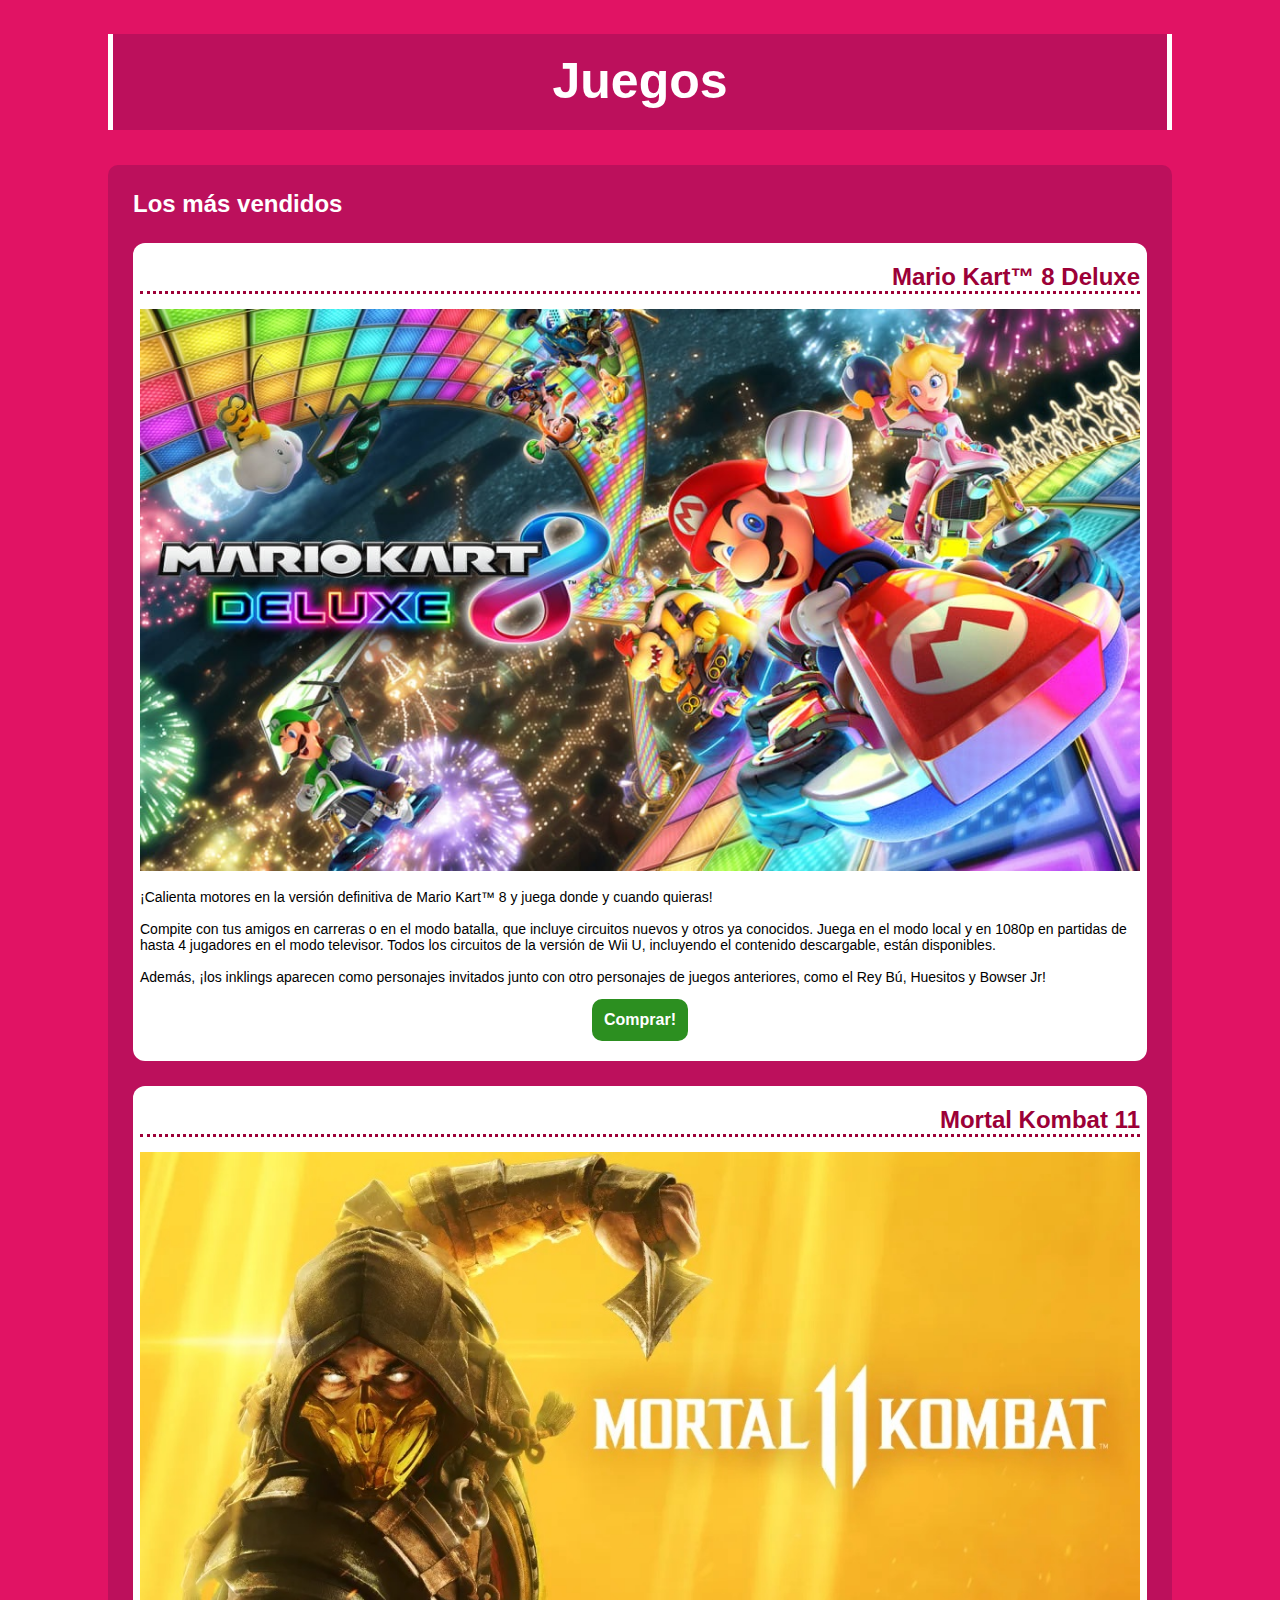
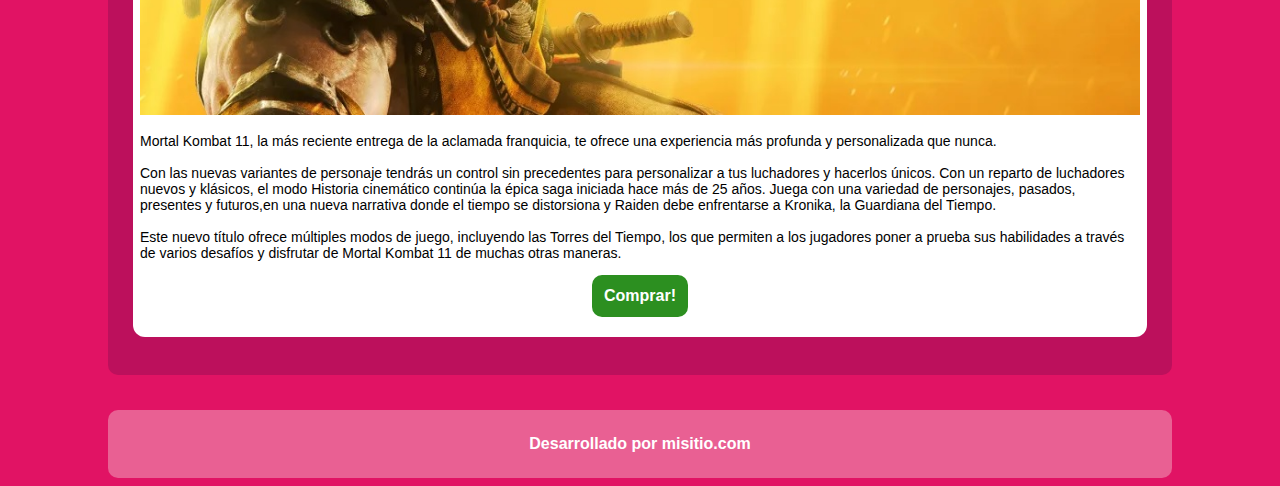
<file: Desafio03/index.html>
<!DOCTYPE html>
<html lang="es">
<head>
    <meta charset="UTF-8">
    <meta name="viewport" content="width=device-width, initial-scale=1.0">
 <link rel="stylesheet" href="css/estilos-1.css"> 
    <!--  <link rel="stylesheet" href="css/estilos-2.css"> -->
    <title>Tatiana Iglesias - Sebastian Mandirola - Juegos</title>
</head>

<body>
    <header>
        <div class="TituloPrincipal">
        <h1> Juegos </h1>
        </div>
    </header>
    <nav>
    </nav>
    <main>
        <div class="LoMasVendido">
            <h2>Los más vendidos</h2>
            <section class="SeccionJuegos">
                <h3 class="mario">Mario Kart™ 8 Deluxe</h3>
                <div class="LineaPuntos"></div>
                <img src="./Assets/img/mario-kart-8-deluxe.jpg" alt="Imagen de Mario Bross" id="mario-principal">
                <p>¡Calienta motores en la versión definitiva de Mario Kart™ 8 y   juega donde y cuando quieras! <br><br>

                    Compite con tus amigos en carreras o en el modo batalla, que incluye circuitos nuevos y otros ya conocidos.
                    Juega en el modo local y en 1080p en partidas de hasta 4 jugadores en el modo televisor.
                    Todos los circuitos de la versión de Wii U, incluyendo el contenido descargable, están disponibles.<br><br>
                    
                    Además, ¡los inklings aparecen como personajes invitados junto con otro personajes de juegos anteriores,
                    como el Rey Bú, Huesitos y Bowser Jr!</p>
                    <div class="botones">
                        <a href="pages/MarioKart.html">
                        <button class="btnComprar">Comprar!</button>
                    </a>
                    </div>
            </section>

            <section class="SeccionJuegos">
                <h3 class="mk11">Mortal Kombat 11</h3>
                <div class="LineaPuntos"></div>
                <img src="./Assets/img/mortal-kombat-11.jpg" alt="Imagen Mortal Kombat">
               
                <p>Mortal Kombat 11, la más reciente entrega de la aclamada franquicia,
                    te ofrece una experiencia más profunda y personalizada que nunca. <br><br>
                    
                    Con las nuevas variantes de personaje tendrás un control sin precedentes para personalizar a tus luchadores y hacerlos únicos.
                    Con un reparto de luchadores nuevos y klásicos, el modo Historia cinemático continúa la épica saga iniciada hace más de 25 años.
                    Juega con una variedad de personajes, pasados, presentes y futuros,en una nueva narrativa donde el tiempo se distorsiona y Raiden debe enfrentarse a Kronika, la Guardiana del Tiempo.<br><br>
                    
                    Este nuevo título ofrece múltiples modos de juego, incluyendo las Torres del Tiempo,
                    los que permiten a los jugadores poner a prueba sus habilidades a través de varios
                    desafíos y disfrutar de Mortal Kombat 11 de muchas otras maneras.</p>
                <div class="botones">
                    <a href="pages/MortalKombat.html">
                    <button class="btnComprar">Comprar!</button>
                </a>
                </div>
            </section>
        </div>
    </main>
    <footer>
        <div class="PaginaWeb">Desarrollado por misitio.com</div>
    </footer>
</body>
</html>
</file>
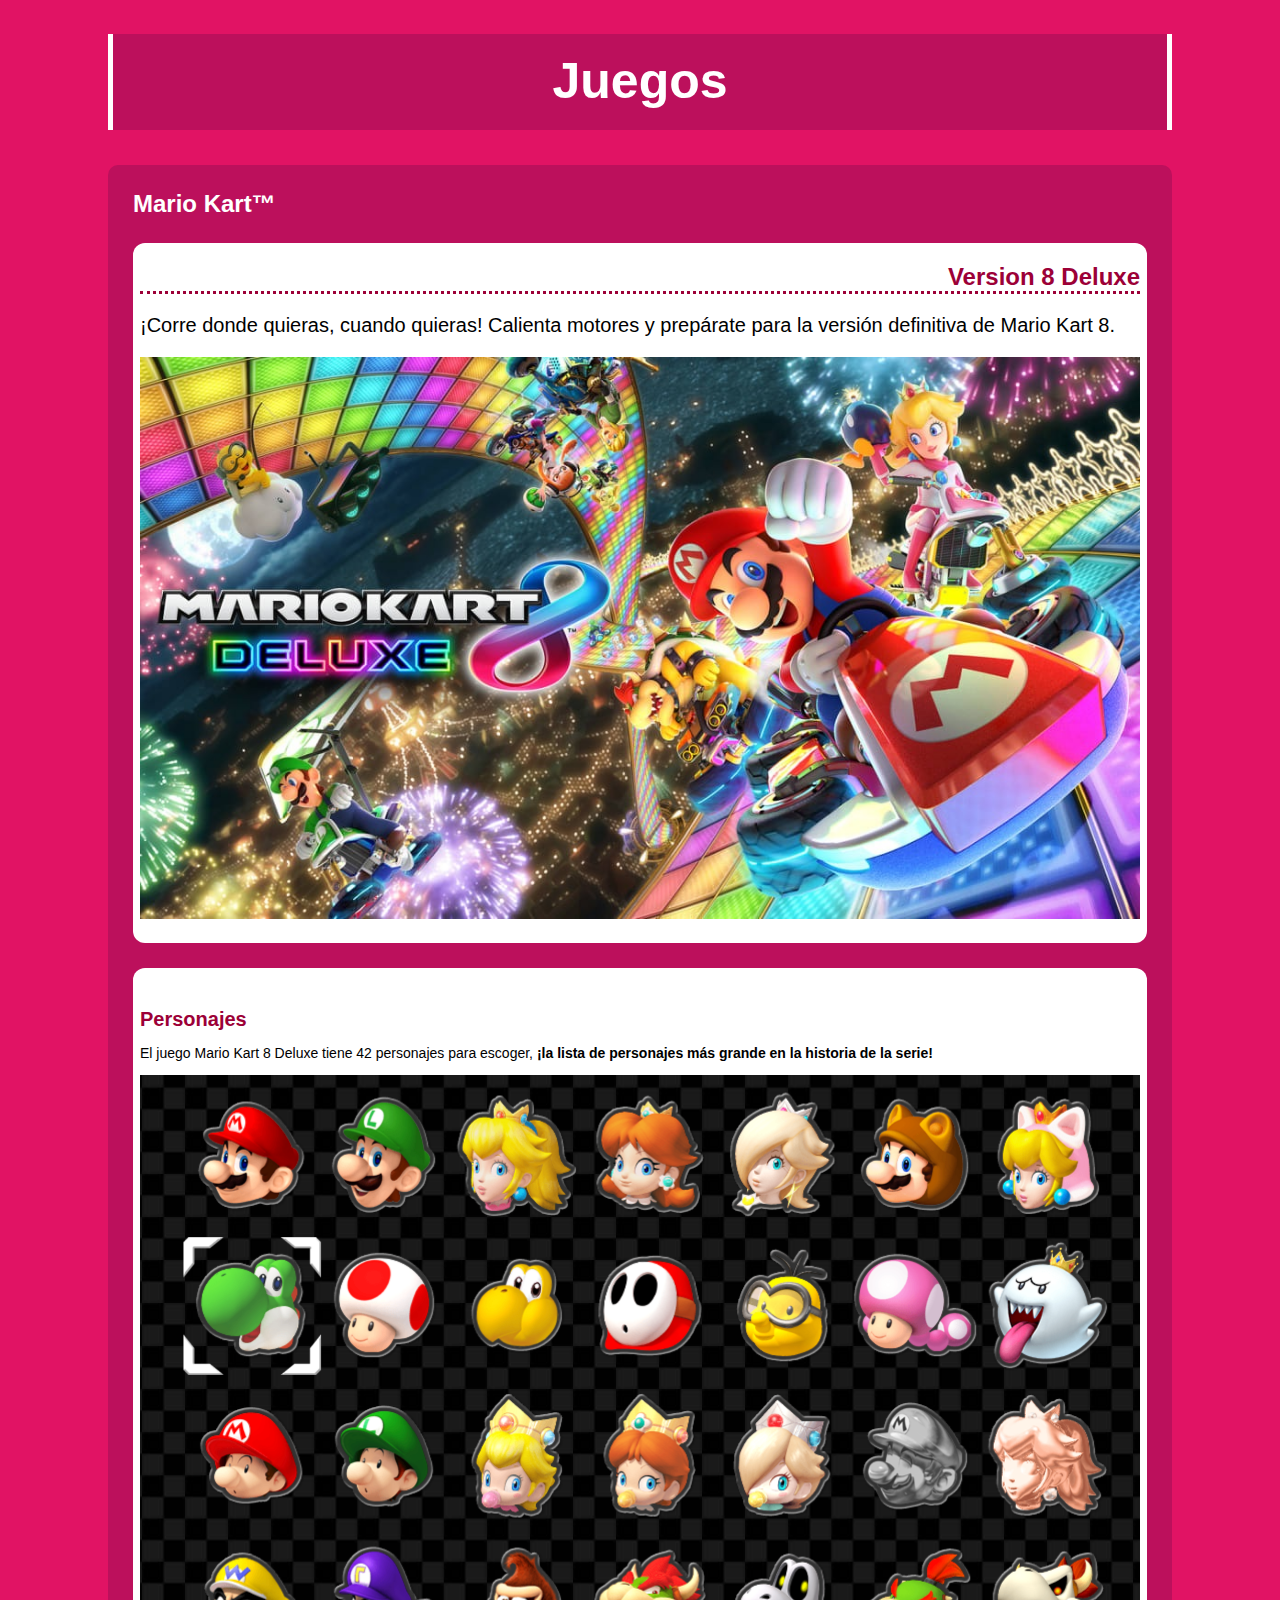
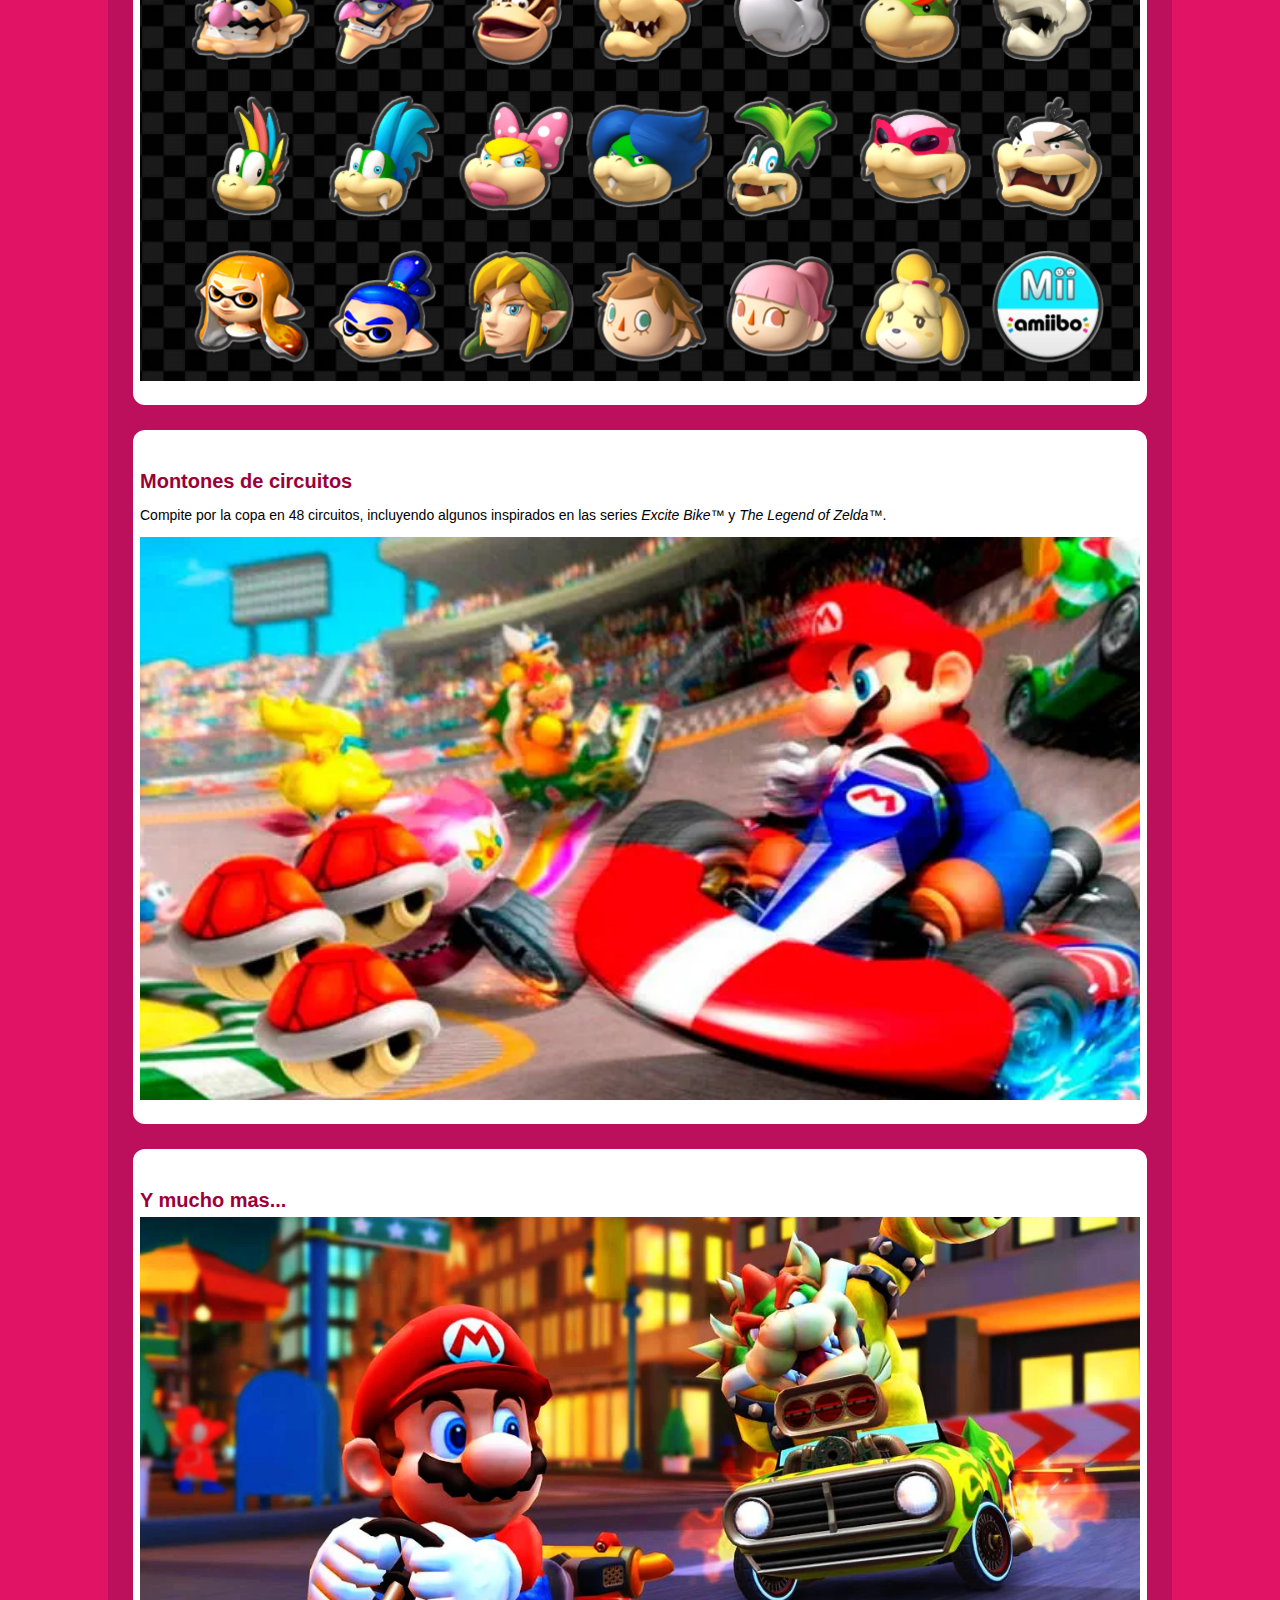
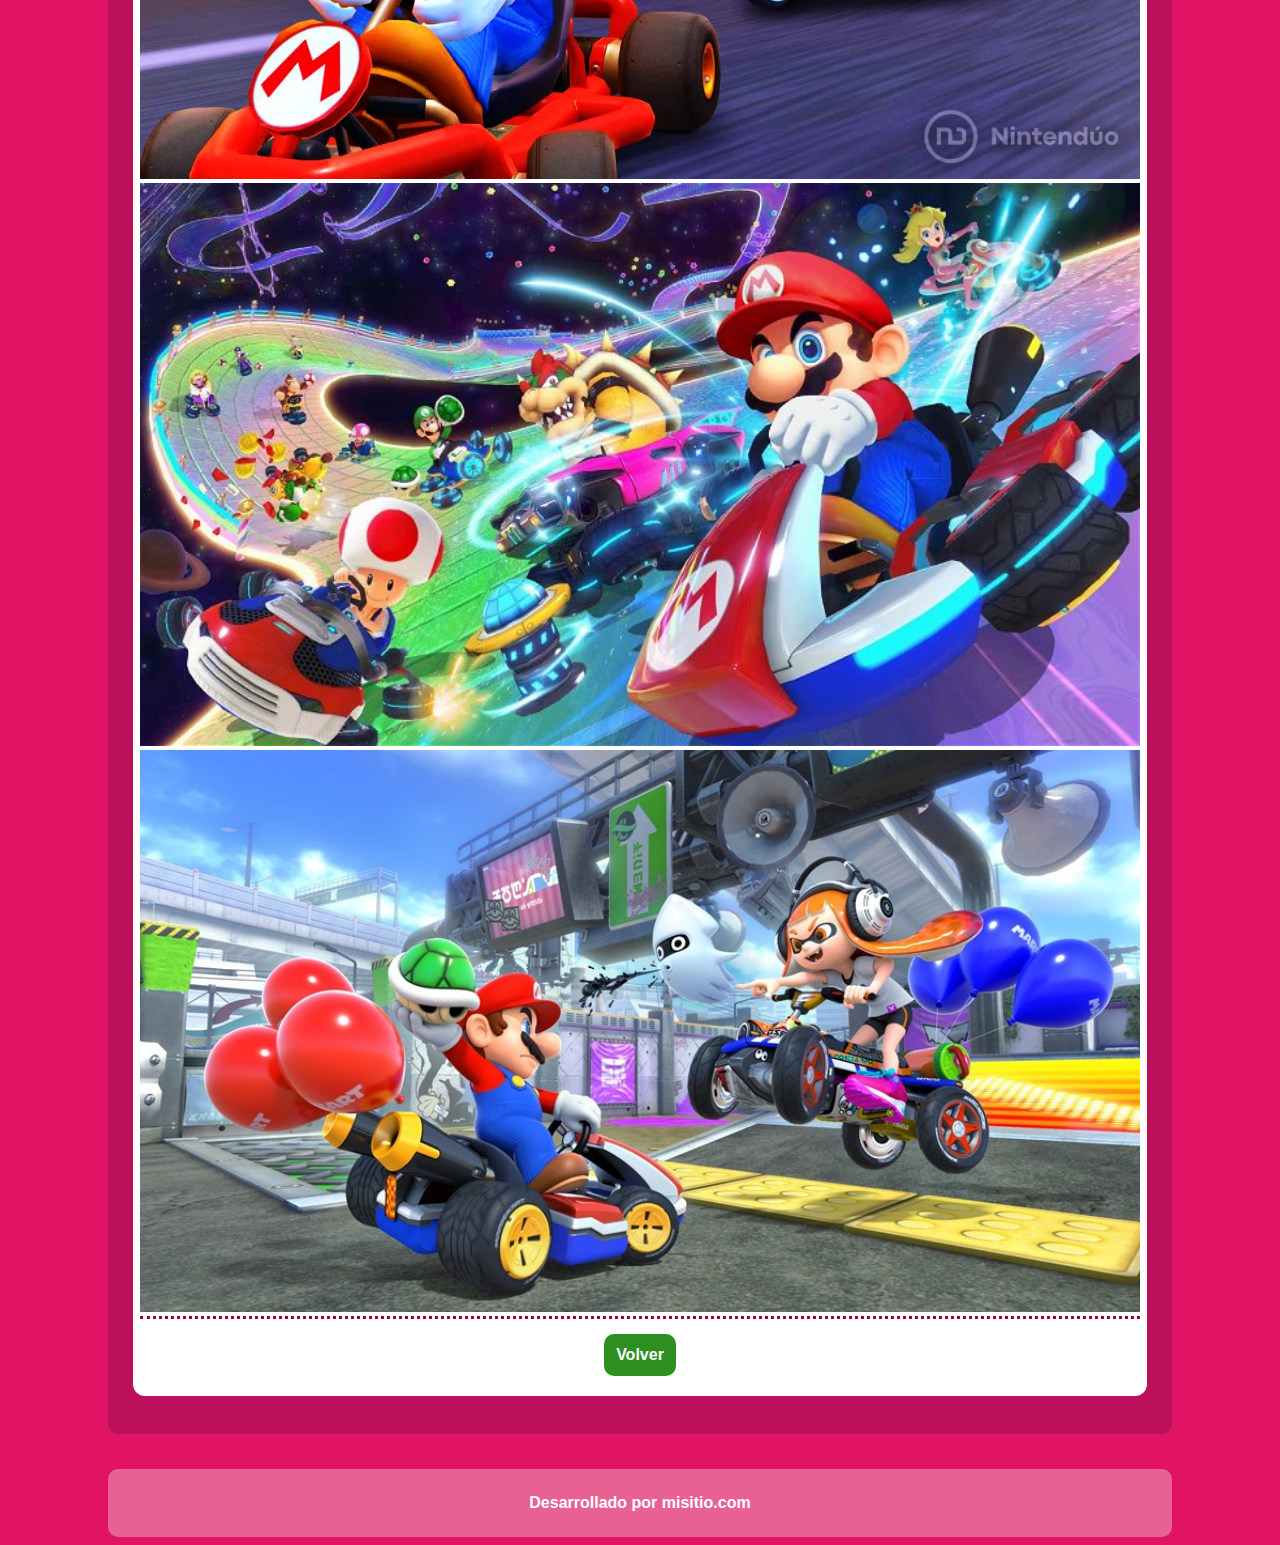
<file: Desafio03/pages/MarioKart.html>
<!DOCTYPE html>
<html lang="es">
<head>
    <meta charset="UTF-8">
    <meta name="viewport" content="width=device-width, initial-scale=1.0">
   <link rel="stylesheet" href="../css/estilos-1.css"> 
  <!-- <link rel="stylesheet" href="../css/estilos-2.css"> -->
    <title>Tatiana Iglesias - Sebastian Mandirola - Juegos</title>
</head>
<body>
    <header>
        <div class="TituloPrincipal">
        <h1> Juegos </h1>
        </div>
    </header>
    <nav>
    </nav>
    <main>  
        <div class="LoMasVendido">
        <h2>Mario Kart™</h2>
        <section class="SeccionJuegos">
            <h3>Version 8 Deluxe </h3>
            <div class="LineaPuntos"></div>
            <p style="font-size: 20px;"> ¡Corre donde quieras, cuando quieras!
                Calienta motores y prepárate para la versión definitiva de Mario Kart 8.</p> 
            <img src="../Assets/img/mario-kart-8-deluxe.jpg" alt="Imagen de Mario Bross">
        </section>
        <section class="SeccionJuegos2">   
            <h4>Personajes</h4> 
            <p>El juego Mario Kart 8 Deluxe tiene 42 personajes para escoger, <strong>¡la lista de personajes más grande en la historia de la serie!</strong> </p>
            <img src="../Assets/img/mario-kart-8-deluxe_2.jpeg" alt="Imagen de Mario Bross">
        </section>
        <section class="SeccionJuegos3">
            <h4>Montones de circuitos</h4> 
            <p>Compite por la copa en 48 circuitos, incluyendo algunos inspirados en las series <i>Excite Bike™</i> y <i>The Legend of Zelda™</i>.</p>
            <img src="../Assets/img/mario-kart-8-deluxe_3.jpeg" alt="Imagen de Mario Bross">
        </section>
        <section class="SeccionJuegos4">
            <h4>Y mucho mas...</h4>
            <img src="../Assets/img/mario-kart-8-deluxe_4.jpeg" alt="Imagen de Mario Bross">
            <img src="../Assets/img/mario-kart-8-deluxe_5.jpeg" alt="Imagen de Mario Bross">
            <img src="../Assets/img/mario-kart-8-deluxe_6.jpeg" alt="Imagen de Mario Bross">
            <div class="LineaPuntos"></div>
                <div class="botones">
                    <a href="../index.html">
                    <button class="btnComprar">Volver</button>
                </a>
                </div>
        </section>
    </main>
    <footer>
        <div class="PaginaWeb">Desarrollado por misitio.com</div>
    </footer>
</body>
</html>
</file>
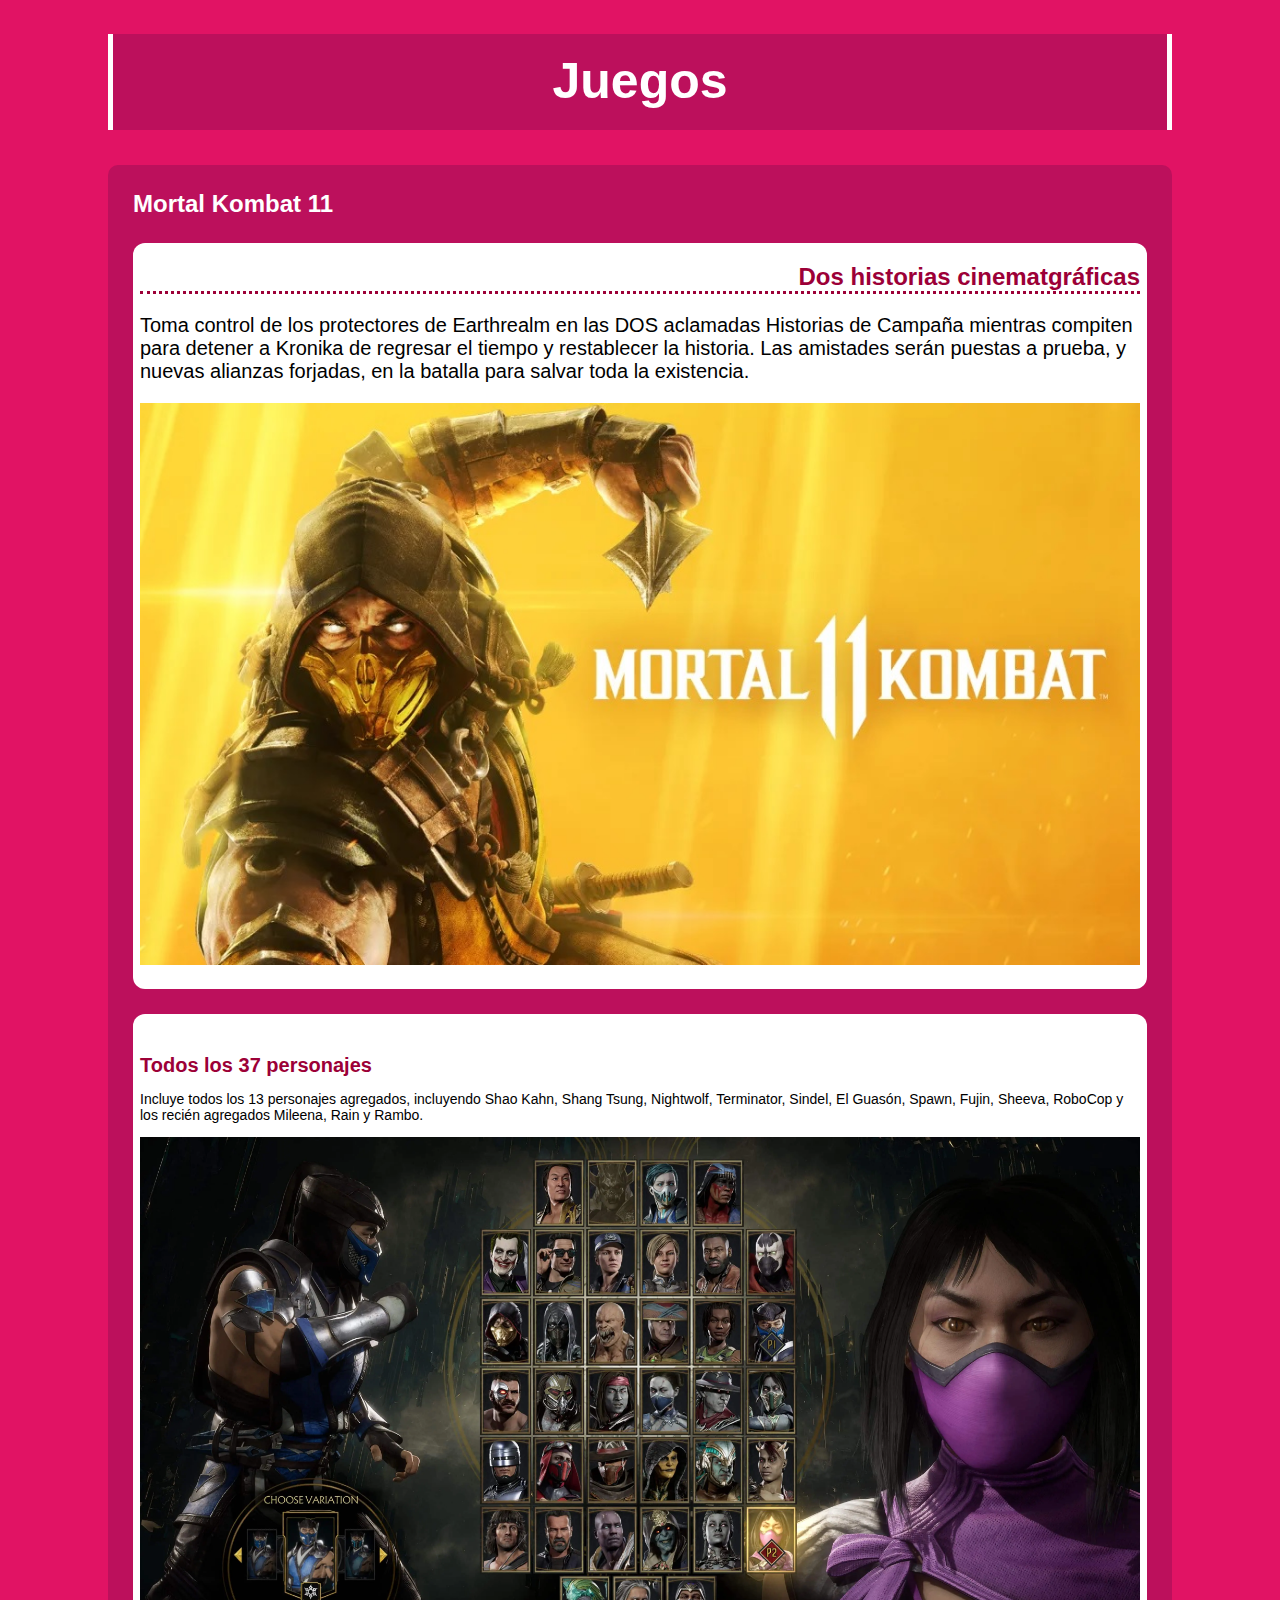
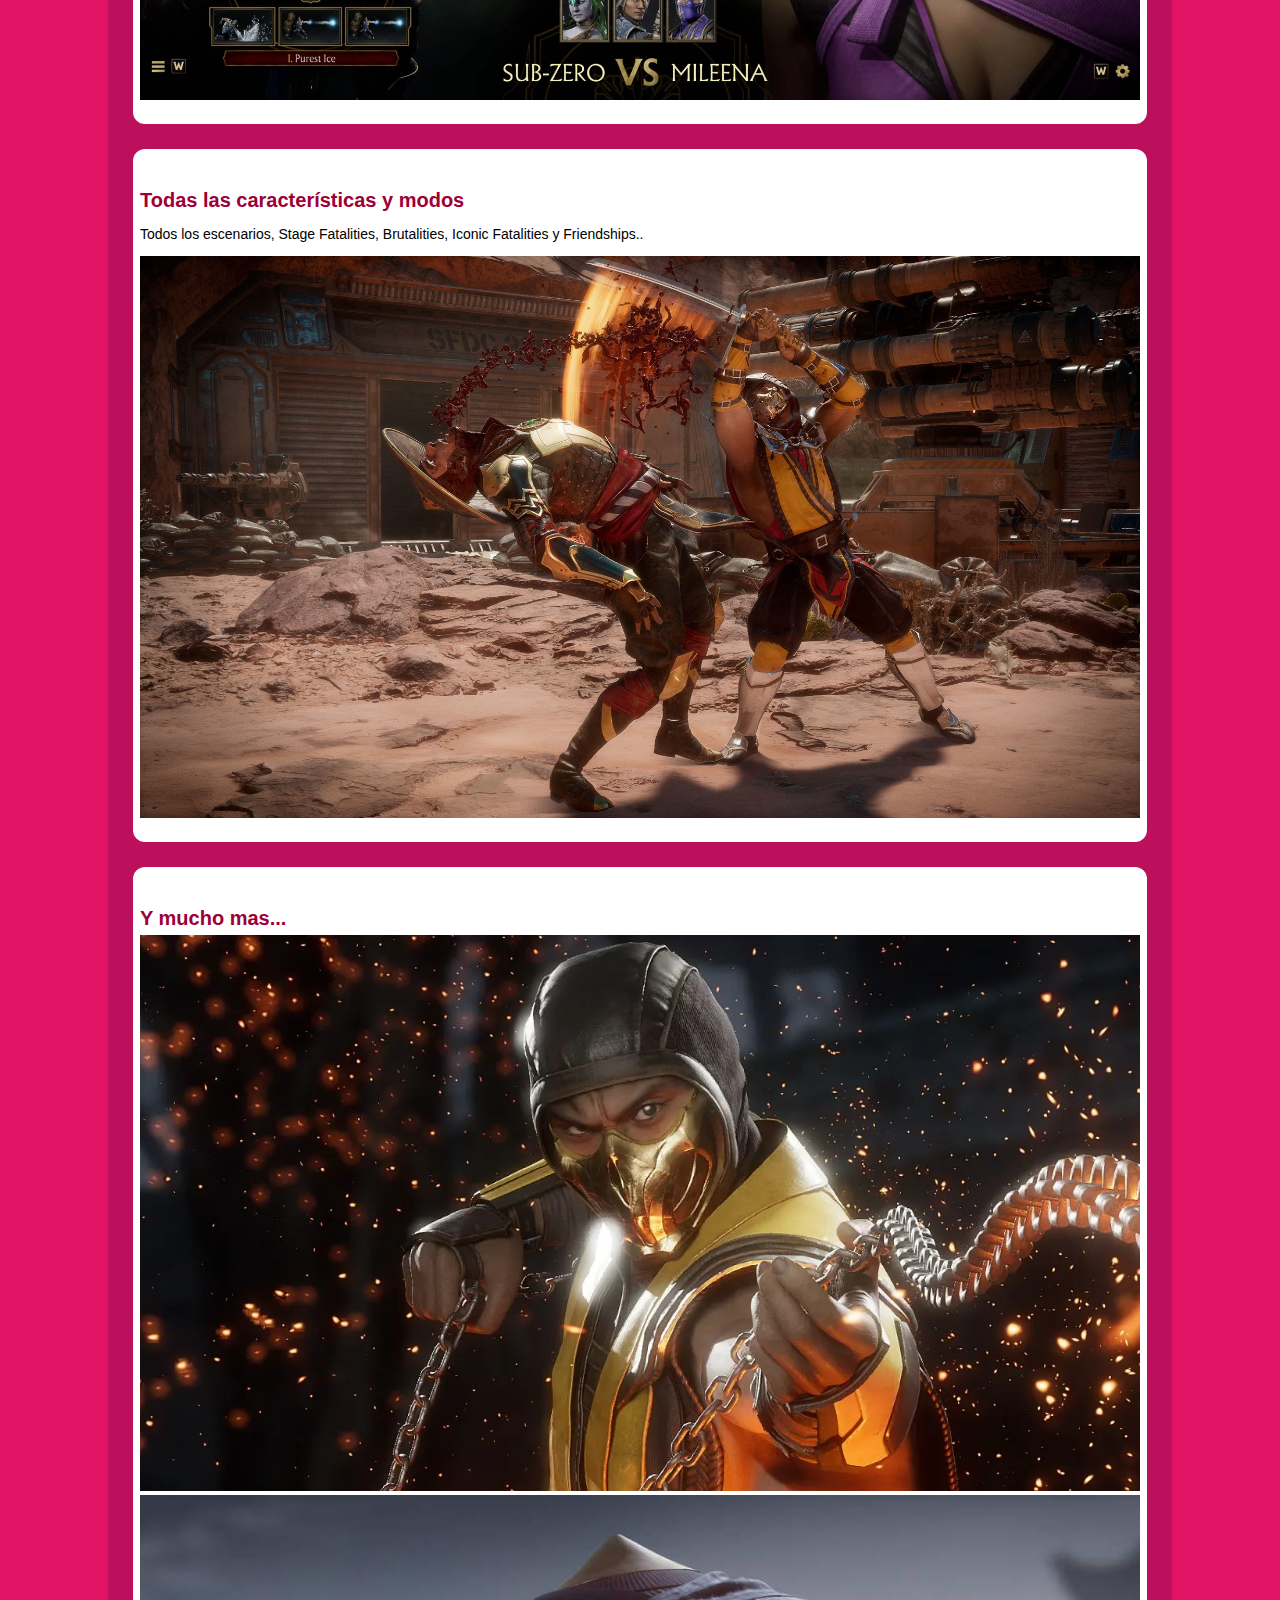
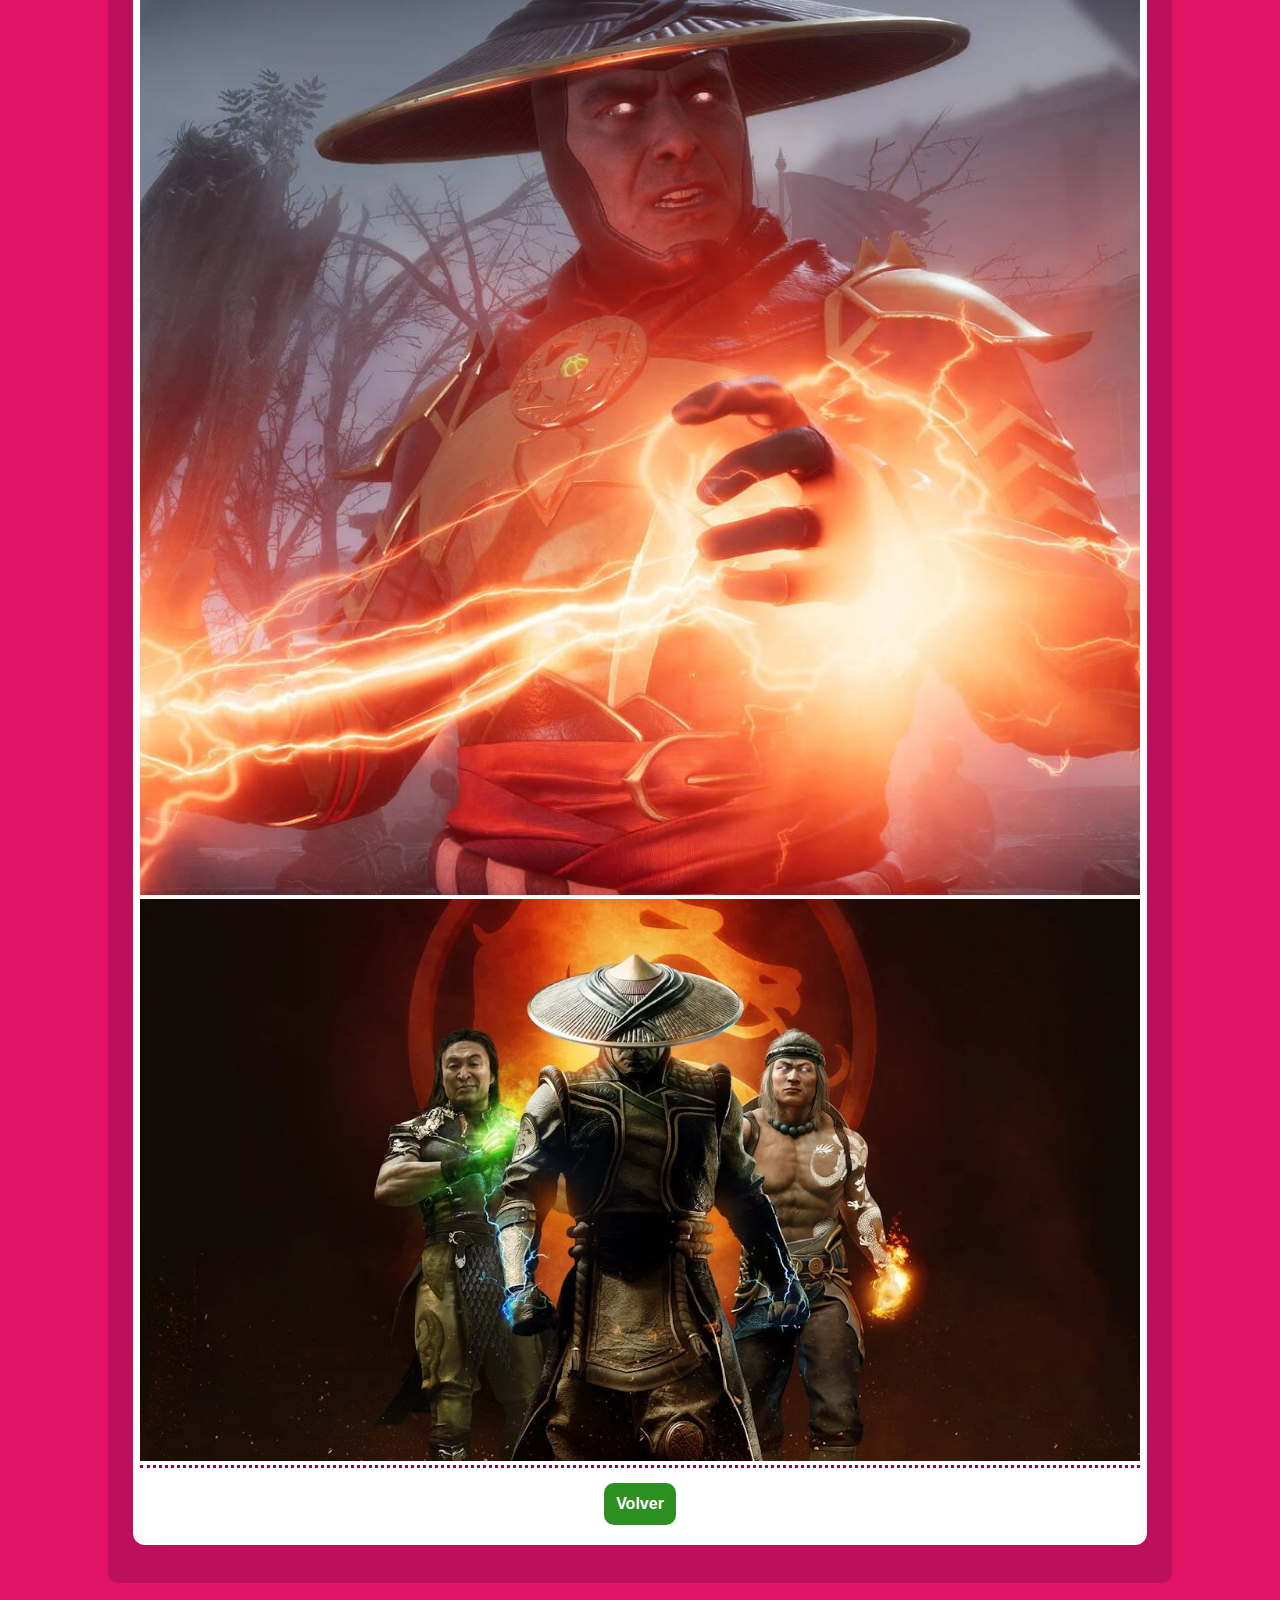
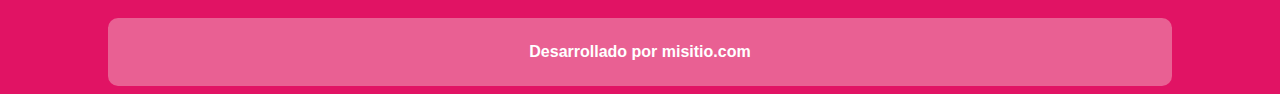
<file: Desafio03/pages/MortalKombat.html>
<!DOCTYPE html>
<html lang="es">
<head>
    <meta charset="UTF-8">
    <meta name="viewport" content="width=device-width, initial-scale=1.0">
    <link rel="stylesheet" href="../css/estilos-1.css"> 
   <!--<link rel="stylesheet" href="../css/estilos-2.css"> -->
    <title>Tatiana Iglesias - Sebastian Mandirola - Juegos</title>
</head>
<body>
    <header>
        <div class="TituloPrincipal">
        <h1> Juegos </h1>
        </div>
    </header>
    <nav>
    </nav>
    <main>  
        <div class="LoMasVendido">
        <h2>Mortal Kombat 11</h2>
        <section class="SeccionJuegos">
            <h3>Dos historias cinematgráficas </h3>
            <div class="LineaPuntos"></div>
            <p style="font-size: 20px;"> Toma control de los protectores de Earthrealm en las DOS aclamadas Historias de Campaña mientras compiten
                para detener a Kronika de regresar el tiempo y restablecer la historia. 
                Las amistades serán puestas a prueba, y nuevas alianzas forjadas, en la batalla para salvar toda la existencia.</p> 
            <img src="../Assets/img/mortal-kombat-11.jpg" alt="Imagen de mortal Kombat">
        </section>
        <section class="SeccionJuegos2">   
            <h4>Todos los 37 personajes</h4> 
            <p>Incluye todos los 13 personajes agregados, incluyendo Shao Kahn, Shang Tsung, Nightwolf, Terminator, Sindel, El Guasón, Spawn, Fujin, Sheeva, RoboCop y los recién agregados Mileena, Rain y Rambo.</strong> </p>
            <img src="../Assets/img/personajes-mortal-kombat-11.jpg" alt="Imagen de mortal Kombat">
        </section>
        <section class="SeccionJuegos3">
            <h4>Todas las características y modos</h4> 
            <p>Todos los escenarios, Stage Fatalities, Brutalities, Iconic Fatalities y Friendships..</p>
            <img src="../Assets/img/fatalitymk.jpg" alt="Imagen de mortal Kombat">
        </section>
        <section class="SeccionJuegos4">
            <h4>Y mucho mas...</h4>
            <img src="../Assets/img/mk2.jpg" alt="Imagen de mortal Kombat">
            <img src="../Assets/img/mk3.jpg.jpg" alt="Imagen de mortal Kombat">
            <img src="../Assets/img/mk4.jpg" alt="Imagen de mortal Kombat">
            <div class="LineaPuntos"></div>
                <div class="botones">
                    <a href="../index.html">
                    <button class="btnComprar">Volver</button>
                </a>
                </div>
        </section>
    </main>
    <footer>
        <div class="PaginaWeb">Desarrollado por misitio.com</div>
    </footer>
</body>
</html>
</file>
<file: Desafio03/css/estilos-1.css>
/* ACA COMIENZA EL INDEX*/
*{
box-sizing: border-box;
}

body{
    background-color:#e11364 ; 
}


h1{
    color: white;
    font-family: Arial, Helvetica, sans-serif;
    font-size: 50px;
    text-align: center;
    padding-top: 18px;
  
    
}

h2{
    color: white;
    font-family: Arial, Helvetica, sans-serif;
    font-size: 1.5rem;
    padding-top: 25px;
    padding-left: 25px;
}

h3{
    color:#9c0037;
    font-family: Arial, Helvetica, sans-serif;
    font-size: 1.5rem;
    text-align: right;
    margin: 0;
}

h4{
    color:#9c0037;
    font-family: Arial, Helvetica, sans-serif;
    font-size: 20px;
    margin-top: 20px;
    margin-bottom: 5px;
}

p{
    font-family: Arial, Helvetica, sans-serif; 
    font-size: 14px;
}

.TituloPrincipal{
    height: 6rem;
    background-color: #bc105c;
    border-left: 5px solid white;
    border-right: 5px solid white;
    text-align: center;
    margin-left: 100px;
    margin-right: 100px;
    
}

.LoMasVendido{
background-color: #bc105c;
border-radius: 10px;
margin: 35px 100px 35px 100px;
padding-bottom:13px;
}

.SeccionJuegos,
.SeccionJuegos2,
.SeccionJuegos3,
.SeccionJuegos4 {
    background-color: white;
    border-radius: 12px;
    margin: 25px;
    padding: 20px 7px 20px 7px;
}

.LineaPuntos{
    border-top: 3px dotted #9c0037;
    margin-bottom:  15px;

}

img{
   width: 100%;
}

.botones{
display: flex;
align-items: center;
justify-content: center;
}

.btnComprar{
background-color:#2c8f20;
color: white;
font-size: 16px;
font-weight: 600;
padding: 12px;
border-radius: 10px;
border: none;
margin-right: 50%;
}

.btnComprar:hover{
    background-color: #e11364;
}


.PaginaWeb{
    background-color: #e96093;
    border-radius: 10px;
    margin: 0 100px 0 100px;
    font-family: Arial, Helvetica, sans-serif;
    color: white;
    font-weight: 600;
    padding: 25px;
    text-align: center;
}

/* ACA COMIENZA LA PAGINA DEL PRIMER JUEGO */
</file>
<file: Desafio03/css/estilos-2.css>
/* STYLE PRINCIPIAL */

@import url('https://fonts.googleapis.com/css2?family=Honk:MORF,SHLN@29,42.3&display=swap');
@import url('https://fonts.googleapis.com/css2?family=Honk:MORF,SHLN@29,42.3&family=Mochiy+Pop+One&display=swap');




body {
    background-image: url('../assets/img/personalizado/fondo_principal.jpg');
    background-size:100%;
    background-position: center;
    width: auto;
    font-family: "Mochiy Pop One", sans-serif;
    font-weight: 400;
    font-style: normal;

}


header {
        box-sizing: border-box;
        text-align: center;
        background: linear-gradient(45deg, #a9c8aa, #d0eb78, #4b8a4d, white);
    background-size: 100% 100%;
    border-radius: 25px; 
    animation: gradient 5s ease infinite;
    
}

@keyframes gradient {
    0% {
        background-position: 0% 50%;
    }
    50% {
        background-position: 100% 50%;
    }
    100% {
        background-position: 0% 50%;
    }
}

h1 {font-family: 'honk';
    font-size: 90px;
    color: white;
    padding: 10px;
    text-align: center;
    animation: jump 2s infinite;


}
@keyframes jump {
    0%, 20%, 50%, 80%, 100% {
        transform: translateY(0);
    }
    40% {
        transform: translateY(-30px);
    }
    60% {
        transform: translateY(-15px);
    }
}

@keyframes jump-side {
    0%, 20%, 50%, 80%, 100% {
        transform: translateX(0);
    }
    40% {
        transform: translateX(-30px);
    }
    60% {
        transform: translateX(30px);
    }
}

h2 {
    color: black;
    font-family: 'honk';
    font-size: 50px;
    text-align: left;
    animation: jump-side 2s 2;
    display: inline-block;
    background-color: #aecf8e;
    padding: 15px 10px;
    border-radius: 25px;
    text-shadow: 3px 3px 2px rgba(0, 0, 0, 0.5);
}


h3{
    text-align: center;
    margin-left: 10px;
    font-size: 30px;
    color: #4b8a4d;
    text-shadow: 3px 3px 2px rgba(0, 0, 0, 0.5);
}

p {
    color: #000000;
   /* background: linear-gradient( #000000,#2c2c2c, rgb(235, 232, 232) );
    -webkit-background-clip: text;
    -webkit-text-fill-color: transparent;*/
    text-align: center;

}

.SeccionJuegos {
    background: linear-gradient( #ffffff, #b0b0b0, #484747);
    border-radius: 25px; 
    display: flex;
    align-items: center; 
    gap: 20px; 
    max-width: 80%;
    margin-bottom: 30px; 
    margin-left: 15px;
    box-shadow: 10px 10px 20px rgba(0, 0, 0, 0.2);
}

img {
    position:relative;
    align-content: center;
    width: 300px; 
    height: 300px;  
    clip-path: polygon(  30% 0%, 70% 0%,  100% 30%, 100% 70%,  70% 100%, 30% 100%, 0% 70%, 0% 30%  );
    
    
}

.botones{
    display: flex;
    align-items: center;
    justify-content: right;
   
    }

.botones:hover{
    transform: scale(1.05);
}    

.btnComprar {
    align-items: right;
    cursor:pointer;
    margin-right: 15px;
    transition: transform 0.3s ease, box-shadow 0.3s ease;
    background: linear-gradient(90deg, #2c4620, #97e08c); 
    border:#000000; 
    border-radius: 25px; 
    color: black; 
    padding: 15px 30px; 
    font-size: 20px; 
    font-weight: bold;
    
}
.btnComprar:hover {
        transform: scale(1.05);
        text-transform: scale(53.3%);

}      

footer{
    background-color: #cbe3b3;
    padding: 5px 10px;
    border-radius: 25px;
    text-align: right;

}

/*MARIO KART */

.SeccionJuegos,
.SeccionJuegos2,
.SeccionJuegos3,
.SeccionJuegos4 {
    background: linear-gradient( #ffffff, #b0b0b0, #504f4f);
    border-radius: 25px; 
    display: flex;
    align-items: center; 
    gap: 20px; 
    max-width: 80%;
    margin-bottom: 30px; 
    margin-left: 15px;
    margin-top: 30px;
    margin-right: 15px;
    box-shadow: 10px 10px 20px rgba(0, 0, 0, 0.2);
    


}

h4{
    margin-left: 10px;
    text-align: center;
    font-size: 20px;
    color: #4b8a4d;
    text-shadow: 3px 3px 2px rgba(0, 0, 0, 0.5);
}
</file>
